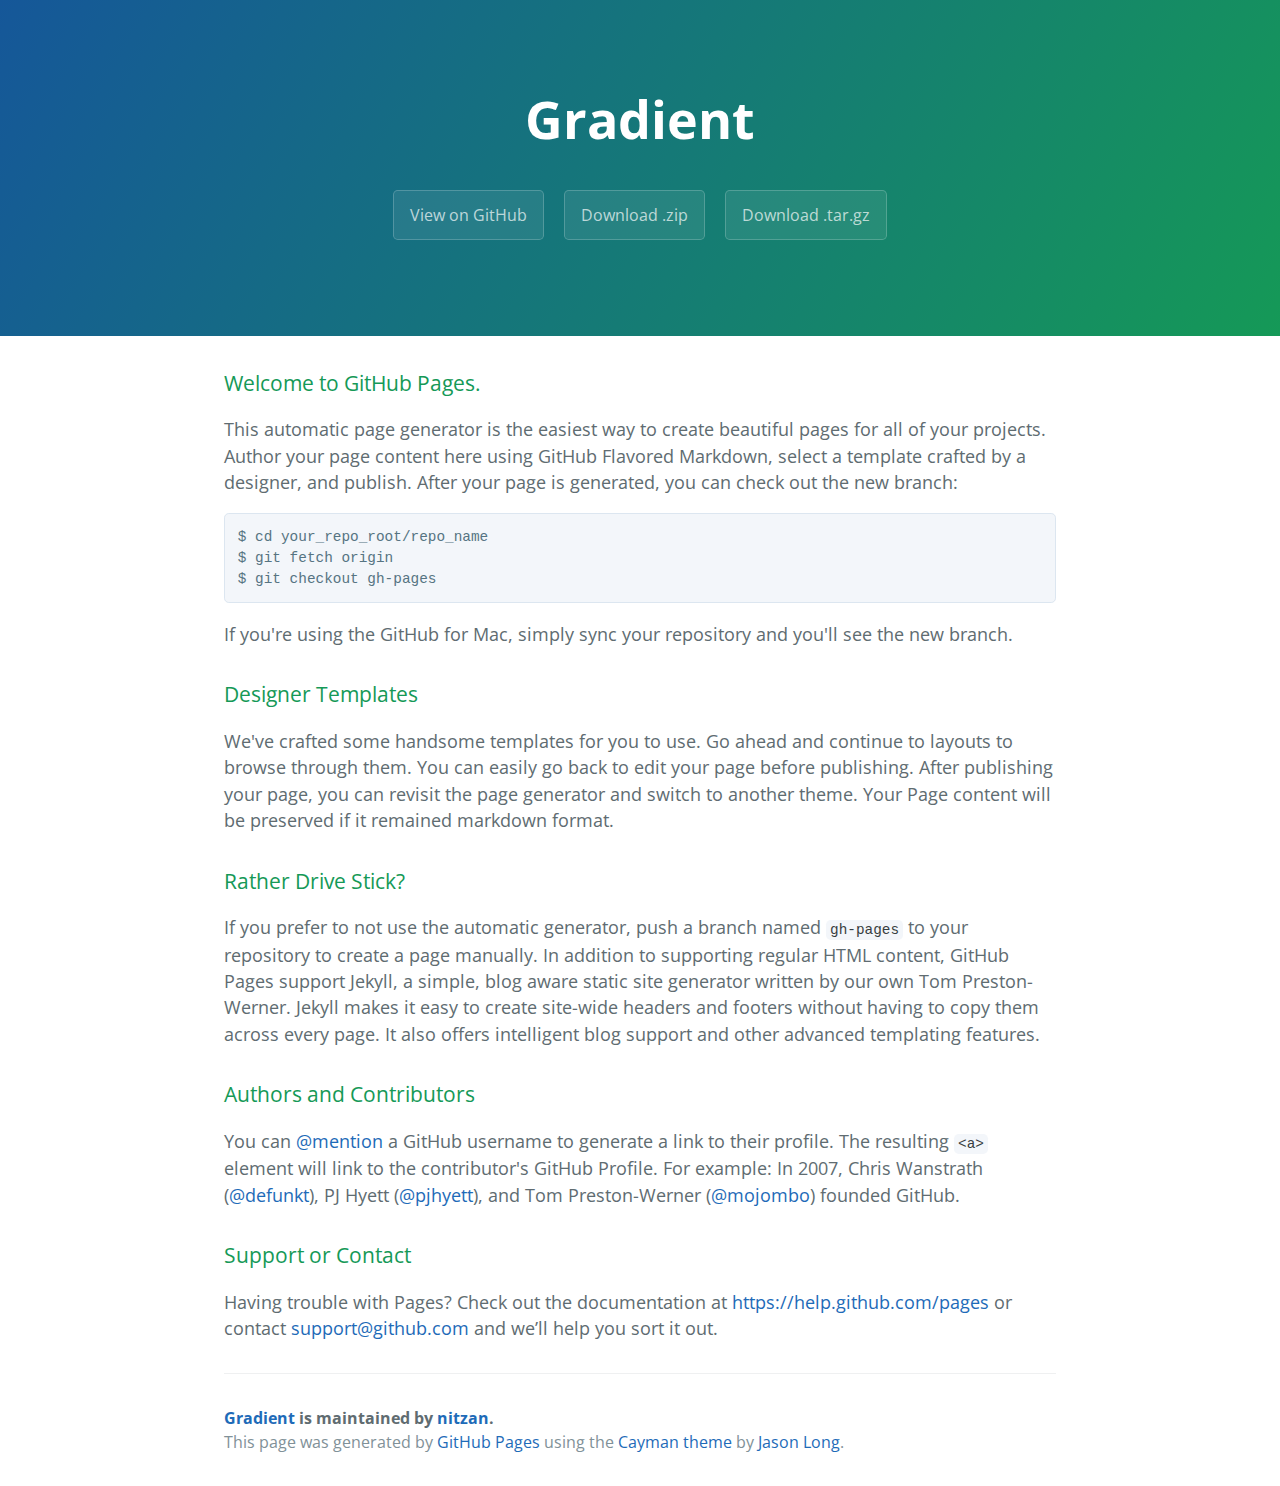
<file: index.html>
<!DOCTYPE html>
<html lang="en-us">
  <head>
    <meta charset="UTF-8">
    <title>Gradient by nitzan</title>
    <meta name="viewport" content="width=device-width, initial-scale=1">
    <link rel="stylesheet" type="text/css" href="stylesheets/normalize.css" media="screen">
    <link href='http://fonts.googleapis.com/css?family=Open+Sans:400,700' rel='stylesheet' type='text/css'>
    <link rel="stylesheet" type="text/css" href="stylesheets/stylesheet.css" media="screen">
    <link rel="stylesheet" type="text/css" href="stylesheets/github-light.css" media="screen">
  </head>
  <body>
    <section class="page-header">
      <h1 class="project-name">Gradient</h1>
      <h2 class="project-tagline"></h2>
      <a href="https://github.com/nitzan/gradient" class="btn">View on GitHub</a>
      <a href="https://github.com/nitzan/gradient/zipball/master" class="btn">Download .zip</a>
      <a href="https://github.com/nitzan/gradient/tarball/master" class="btn">Download .tar.gz</a>
    </section>

    <section class="main-content">
      <h3>
<a id="welcome-to-github-pages" class="anchor" href="#welcome-to-github-pages" aria-hidden="true"><span class="octicon octicon-link"></span></a>Welcome to GitHub Pages.</h3>

<p>This automatic page generator is the easiest way to create beautiful pages for all of your projects. Author your page content here using GitHub Flavored Markdown, select a template crafted by a designer, and publish. After your page is generated, you can check out the new branch:</p>

<pre><code>$ cd your_repo_root/repo_name
$ git fetch origin
$ git checkout gh-pages
</code></pre>

<p>If you're using the GitHub for Mac, simply sync your repository and you'll see the new branch.</p>

<h3>
<a id="designer-templates" class="anchor" href="#designer-templates" aria-hidden="true"><span class="octicon octicon-link"></span></a>Designer Templates</h3>

<p>We've crafted some handsome templates for you to use. Go ahead and continue to layouts to browse through them. You can easily go back to edit your page before publishing. After publishing your page, you can revisit the page generator and switch to another theme. Your Page content will be preserved if it remained markdown format.</p>

<h3>
<a id="rather-drive-stick" class="anchor" href="#rather-drive-stick" aria-hidden="true"><span class="octicon octicon-link"></span></a>Rather Drive Stick?</h3>

<p>If you prefer to not use the automatic generator, push a branch named <code>gh-pages</code> to your repository to create a page manually. In addition to supporting regular HTML content, GitHub Pages support Jekyll, a simple, blog aware static site generator written by our own Tom Preston-Werner. Jekyll makes it easy to create site-wide headers and footers without having to copy them across every page. It also offers intelligent blog support and other advanced templating features.</p>

<h3>
<a id="authors-and-contributors" class="anchor" href="#authors-and-contributors" aria-hidden="true"><span class="octicon octicon-link"></span></a>Authors and Contributors</h3>

<p>You can <a href="https://github.com/blog/821" class="user-mention">@mention</a> a GitHub username to generate a link to their profile. The resulting <code>&lt;a&gt;</code> element will link to the contributor's GitHub Profile. For example: In 2007, Chris Wanstrath (<a href="https://github.com/defunkt" class="user-mention">@defunkt</a>), PJ Hyett (<a href="https://github.com/pjhyett" class="user-mention">@pjhyett</a>), and Tom Preston-Werner (<a href="https://github.com/mojombo" class="user-mention">@mojombo</a>) founded GitHub.</p>

<h3>
<a id="support-or-contact" class="anchor" href="#support-or-contact" aria-hidden="true"><span class="octicon octicon-link"></span></a>Support or Contact</h3>

<p>Having trouble with Pages? Check out the documentation at <a href="https://help.github.com/pages">https://help.github.com/pages</a> or contact <a href="mailto:support@github.com">support@github.com</a> and we’ll help you sort it out.</p>

      <footer class="site-footer">
        <span class="site-footer-owner"><a href="https://github.com/nitzan/gradient">Gradient</a> is maintained by <a href="https://github.com/nitzan">nitzan</a>.</span>

        <span class="site-footer-credits">This page was generated by <a href="https://pages.github.com">GitHub Pages</a> using the <a href="https://github.com/jasonlong/cayman-theme">Cayman theme</a> by <a href="https://twitter.com/jasonlong">Jason Long</a>.</span>
      </footer>

    </section>

  
  </body>
</html>
</file>
<file: stylesheets/stylesheet.css>
* {
  box-sizing: border-box; }

body {
  padding: 0;
  margin: 0;
  font-family: "Open Sans", "Helvetica Neue", Helvetica, Arial, sans-serif;
  font-size: 16px;
  line-height: 1.5;
  color: #606c71; }

a {
  color: #1e6bb8;
  text-decoration: none; }
  a:hover {
    text-decoration: underline; }

.btn {
  display: inline-block;
  margin-bottom: 1rem;
  color: rgba(255, 255, 255, 0.7);
  background-color: rgba(255, 255, 255, 0.08);
  border-color: rgba(255, 255, 255, 0.2);
  border-style: solid;
  border-width: 1px;
  border-radius: 0.3rem;
  transition: color 0.2s, background-color 0.2s, border-color 0.2s; }
  .btn + .btn {
    margin-left: 1rem; }

.btn:hover {
  color: rgba(255, 255, 255, 0.8);
  text-decoration: none;
  background-color: rgba(255, 255, 255, 0.2);
  border-color: rgba(255, 255, 255, 0.3); }

@media screen and (min-width: 64em) {
  .btn {
    padding: 0.75rem 1rem; } }

@media screen and (min-width: 42em) and (max-width: 64em) {
  .btn {
    padding: 0.6rem 0.9rem;
    font-size: 0.9rem; } }

@media screen and (max-width: 42em) {
  .btn {
    display: block;
    width: 100%;
    padding: 0.75rem;
    font-size: 0.9rem; }
    .btn + .btn {
      margin-top: 1rem;
      margin-left: 0; } }

.page-header {
  color: #fff;
  text-align: center;
  background-color: #159957;
  background-image: linear-gradient(120deg, #155799, #159957); }

@media screen and (min-width: 64em) {
  .page-header {
    padding: 5rem 6rem; } }

@media screen and (min-width: 42em) and (max-width: 64em) {
  .page-header {
    padding: 3rem 4rem; } }

@media screen and (max-width: 42em) {
  .page-header {
    padding: 2rem 1rem; } }

.project-name {
  margin-top: 0;
  margin-bottom: 0.1rem; }

@media screen and (min-width: 64em) {
  .project-name {
    font-size: 3.25rem; } }

@media screen and (min-width: 42em) and (max-width: 64em) {
  .project-name {
    font-size: 2.25rem; } }

@media screen and (max-width: 42em) {
  .project-name {
    font-size: 1.75rem; } }

.project-tagline {
  margin-bottom: 2rem;
  font-weight: normal;
  opacity: 0.7; }

@media screen and (min-width: 64em) {
  .project-tagline {
    font-size: 1.25rem; } }

@media screen and (min-width: 42em) and (max-width: 64em) {
  .project-tagline {
    font-size: 1.15rem; } }

@media screen and (max-width: 42em) {
  .project-tagline {
    font-size: 1rem; } }

.main-content :first-child {
  margin-top: 0; }
.main-content img {
  max-width: 100%; }
.main-content h1, .main-content h2, .main-content h3, .main-content h4, .main-content h5, .main-content h6 {
  margin-top: 2rem;
  margin-bottom: 1rem;
  font-weight: normal;
  color: #159957; }
.main-content p {
  margin-bottom: 1em; }
.main-content code {
  padding: 2px 4px;
  font-family: Consolas, "Liberation Mono", Menlo, Courier, monospace;
  font-size: 0.9rem;
  color: #383e41;
  background-color: #f3f6fa;
  border-radius: 0.3rem; }
.main-content pre {
  padding: 0.8rem;
  margin-top: 0;
  margin-bottom: 1rem;
  font: 1rem Consolas, "Liberation Mono", Menlo, Courier, monospace;
  color: #567482;
  word-wrap: normal;
  background-color: #f3f6fa;
  border: solid 1px #dce6f0;
  border-radius: 0.3rem; }
  .main-content pre > code {
    padding: 0;
    margin: 0;
    font-size: 0.9rem;
    color: #567482;
    word-break: normal;
    white-space: pre;
    background: transparent;
    border: 0; }
.main-content .highlight {
  margin-bottom: 1rem; }
  .main-content .highlight pre {
    margin-bottom: 0;
    word-break: normal; }
.main-content .highlight pre, .main-content pre {
  padding: 0.8rem;
  overflow: auto;
  font-size: 0.9rem;
  line-height: 1.45;
  border-radius: 0.3rem; }
.main-content pre code, .main-content pre tt {
  display: inline;
  max-width: initial;
  padding: 0;
  margin: 0;
  overflow: initial;
  line-height: inherit;
  word-wrap: normal;
  background-color: transparent;
  border: 0; }
  .main-content pre code:before, .main-content pre code:after, .main-content pre tt:before, .main-content pre tt:after {
    content: normal; }
.main-content ul, .main-content ol {
  margin-top: 0; }
.main-content blockquote {
  padding: 0 1rem;
  margin-left: 0;
  color: #819198;
  border-left: 0.3rem solid #dce6f0; }
  .main-content blockquote > :first-child {
    margin-top: 0; }
  .main-content blockquote > :last-child {
    margin-bottom: 0; }
.main-content table {
  display: block;
  width: 100%;
  overflow: auto;
  word-break: normal;
  word-break: keep-all; }
  .main-content table th {
    font-weight: bold; }
  .main-content table th, .main-content table td {
    padding: 0.5rem 1rem;
    border: 1px solid #e9ebec; }
.main-content dl {
  padding: 0; }
  .main-content dl dt {
    padding: 0;
    margin-top: 1rem;
    font-size: 1rem;
    font-weight: bold; }
  .main-content dl dd {
    padding: 0;
    margin-bottom: 1rem; }
.main-content hr {
  height: 2px;
  padding: 0;
  margin: 1rem 0;
  background-color: #eff0f1;
  border: 0; }

@media screen and (min-width: 64em) {
  .main-content {
    max-width: 64rem;
    padding: 2rem 6rem;
    margin: 0 auto;
    font-size: 1.1rem; } }

@media screen and (min-width: 42em) and (max-width: 64em) {
  .main-content {
    padding: 2rem 4rem;
    font-size: 1.1rem; } }

@media screen and (max-width: 42em) {
  .main-content {
    padding: 2rem 1rem;
    font-size: 1rem; } }

.site-footer {
  padding-top: 2rem;
  margin-top: 2rem;
  border-top: solid 1px #eff0f1; }

.site-footer-owner {
  display: block;
  font-weight: bold; }

.site-footer-credits {
  color: #819198; }

@media screen and (min-width: 64em) {
  .site-footer {
    font-size: 1rem; } }

@media screen and (min-width: 42em) and (max-width: 64em) {
  .site-footer {
    font-size: 1rem; } }

@media screen and (max-width: 42em) {
  .site-footer {
    font-size: 0.9rem; } }
</file>
<file: stylesheets/github-light.css>
/*
   Copyright 2014 GitHub Inc.

   Licensed under the Apache License, Version 2.0 (the "License");
   you may not use this file except in compliance with the License.
   You may obtain a copy of the License at

       http://www.apache.org/licenses/LICENSE-2.0

   Unless required by applicable law or agreed to in writing, software
   distributed under the License is distributed on an "AS IS" BASIS,
   WITHOUT WARRANTIES OR CONDITIONS OF ANY KIND, either express or implied.
   See the License for the specific language governing permissions and
   limitations under the License.

*/

.pl-c /* comment */ {
  color: #969896;
}

.pl-c1      /* constant, markup.raw, meta.diff.header, meta.module-reference, meta.property-name, support, support.constant, support.variable, variable.other.constant */,
.pl-s .pl-v /* string variable */ {
  color: #0086b3;
}

.pl-e  /* entity */,
.pl-en /* entity.name */ {
  color: #795da3;
}

.pl-s .pl-s1 /* string source */,
.pl-smi      /* storage.modifier.import, storage.modifier.package, storage.type.java, variable.other, variable.parameter.function */ {
  color: #333;
}

.pl-ent /* entity.name.tag */ {
  color: #63a35c;
}

.pl-k /* keyword, storage, storage.type */ {
  color: #a71d5d;
}

.pl-pds              /* punctuation.definition.string, string.regexp.character-class */,
.pl-s                /* string */,
.pl-s .pl-pse .pl-s1 /* string punctuation.section.embedded source */,
.pl-sr               /* string.regexp */,
.pl-sr .pl-cce       /* string.regexp constant.character.escape */,
.pl-sr .pl-sra       /* string.regexp string.regexp.arbitrary-repitition */,
.pl-sr .pl-sre       /* string.regexp source.ruby.embedded */ {
  color: #183691;
}

.pl-v /* variable */ {
  color: #ed6a43;
}

.pl-id /* invalid.deprecated */ {
  color: #b52a1d;
}

.pl-ii /* invalid.illegal */ {
  background-color: #b52a1d;
  color: #f8f8f8;
}

.pl-sr .pl-cce /* string.regexp constant.character.escape */ {
  color: #63a35c;
  font-weight: bold;
}

.pl-ml /* markup.list */ {
  color: #693a17;
}

.pl-mh        /* markup.heading */,
.pl-mh .pl-en /* markup.heading entity.name */,
.pl-ms        /* meta.separator */ {
  color: #1d3e81;
  font-weight: bold;
}

.pl-mq /* markup.quote */ {
  color: #008080;
}

.pl-mi /* markup.italic */ {
  color: #333;
  font-style: italic;
}

.pl-mb /* markup.bold */ {
  color: #333;
  font-weight: bold;
}

.pl-md /* markup.deleted, meta.diff.header.from-file */ {
  background-color: #ffecec;
  color: #bd2c00;
}

.pl-mi1 /* markup.inserted, meta.diff.header.to-file */ {
  background-color: #eaffea;
  color: #55a532;
}

.pl-mdr /* meta.diff.range */ {
  color: #795da3;
  font-weight: bold;
}

.pl-mo /* meta.output */ {
  color: #1d3e81;
}
</file>
